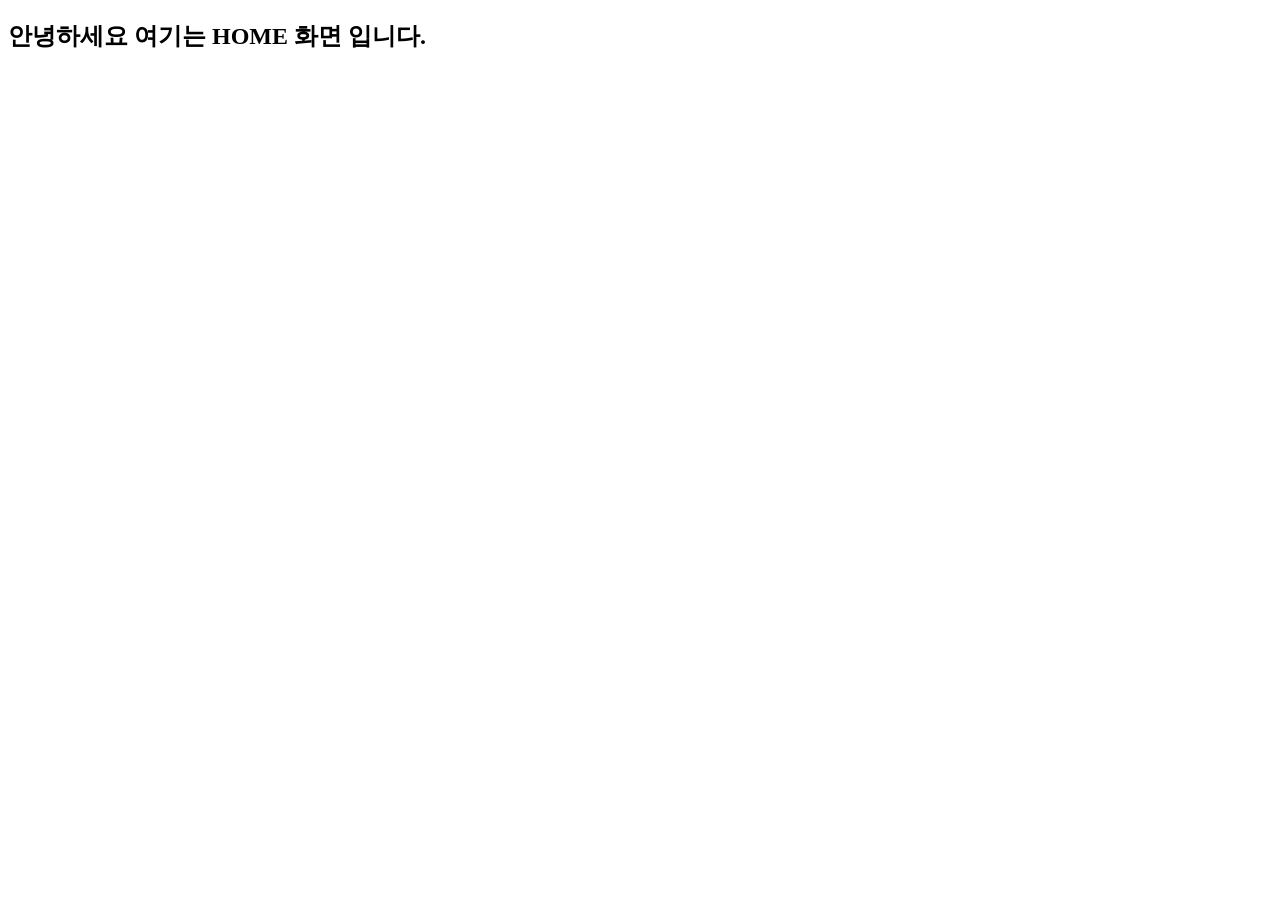
<file: src/main/resources/templates/home.html>
<!DOCTYPE html>
<html>
<head>
<meta charset="UTF-8">
<title>Insert title here</title>
</head>
<body>
	<h2>안녕하세요 여기는 HOME 화면 입니다.</h2>
</body>
  <script src="https://code.jquery.com/jquery-3.6.1.js"
    integrity="sha256-3zlB5s2uwoUzrXK3BT7AX3FyvojsraNFxCc2vC/7pNI="
    crossorigin="anonymous"></script>
<script type="text/javascript">
	kkk();
	
	function kkk(){
		$.ajax({
	    	url: 'http://192.168.0.41:8080/home',
	    	type: 'GET',
	    	dataType: 'json',
		    success: function (response) {
		        	console.log(response);
		    }
	    });
	    
	}

</script>
</html>
</file>
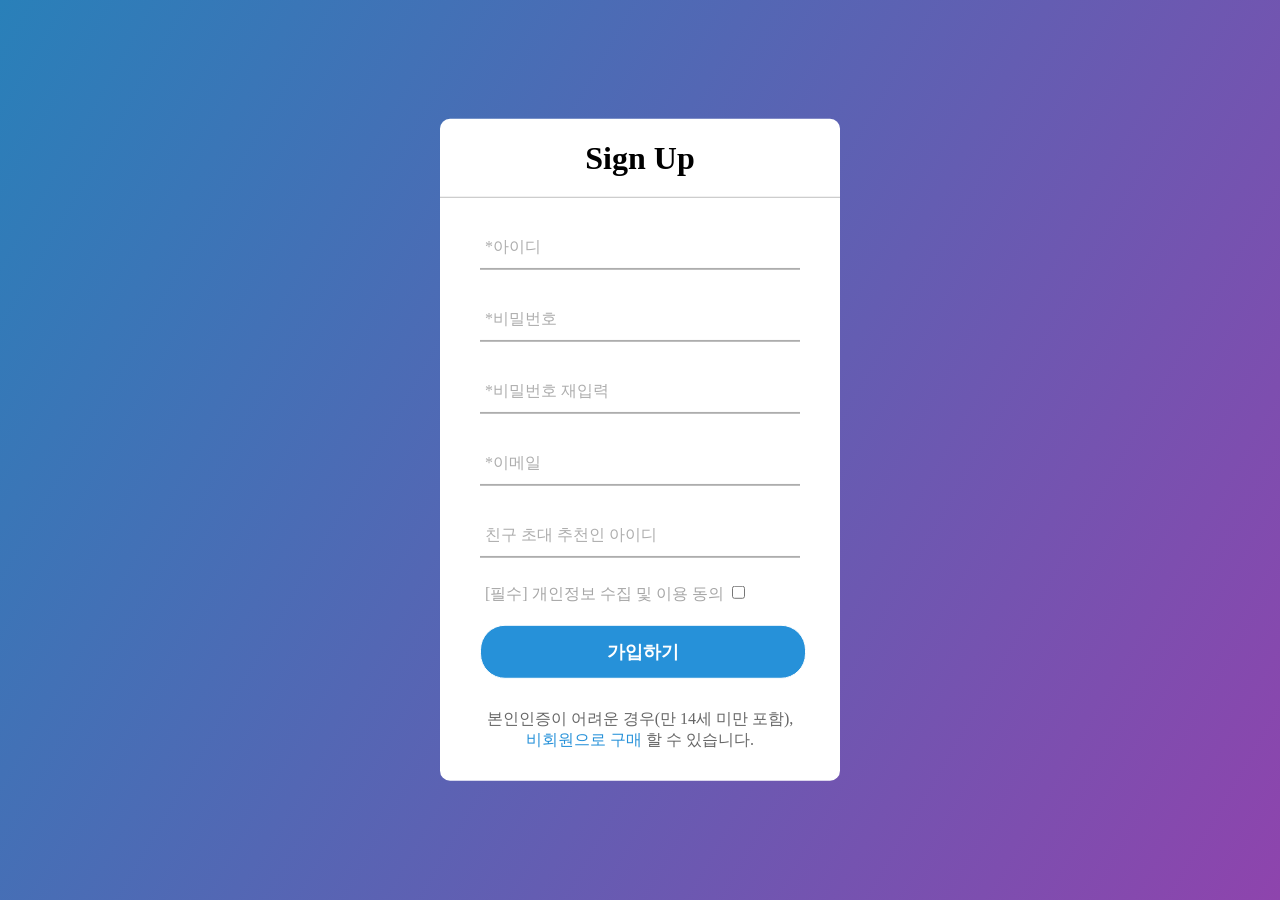
<file: src/main/resources/templates/login.html>
<!DOCTYPE html>
<html lang="en">
  <head>
    <meta charset="UTF-8" />
    <meta http-equiv="X-UA-Compatible" content="IE=edge" />
    <meta name="viewport" content="width=device-width, initial-scale=1.0" />
    <title>상원쇼핑몰</title>
    <style>
    body {
    margin: 0;
    padding: 0;
    background: linear-gradient(120deg, #2980b9, #8e44ad);
    height: 100vh;
    overflow: hidden;
    box-sizing: border-box;
    }

    .container {
    position: absolute;
    top: 50%;
    left: 50%;
    transform: translate(-50%, -50%);
    width: 400px;
    background: white;
    border-radius: 10px;
    }

    .container h1 {
    text-align: center;
    padding: 0 0 20px 0;
    border-bottom: 1px solid silver;
    }

    .login-form {
    padding: 0 40px;
    }

    .txt-field {
    position: relative;
    border-bottom: 2px solid #adadad;
    margin: 30px 0;
    }

    .txt-field input {
    width: 100%;
    padding: 0 5px;
    height: 40px;
    font-size: 16px;
    border: none;
    outline: none;
    }

    .txt-field input:focus ~ label,
    .txt-field input:valid ~ label {
    top: -5px;
    color: #2691d9;
    transition: 0.5s;
    font-size: 13px;
    }

    .txt-field label {
    position: absolute;
    top: 50%;
    left: 5px;
    color: #adadad;
    transform: translateY(-50%);
    font-size: 16px;
    pointer-events: none;
    }

    .pass {
    margin: -5px 0 20px 5px;
    color: #a6a6a6;
    cursor: pointer;
    }

    .pass:hover {
    text-decoration: underline;
    }

    .login-btn {
    width: 100%;
    height: 50px;
    border: 1px solid;
    background: #2691d9;
    border-radius: 25px;
    font-size: 18px;
    text-align: center;
    color: white;
    font-weight: 700;
    cursor: pointer;
    outline: none;
    }

    .signup-link {
    margin: 30px 0;
    text-align: center;
    font-size: 16px;
    color: #666666;
    }

    .signup-link a {
    color: #2691d9;
    text-decoration: none;
    }

    .signup-link a:hover {
    text-decoration: underline;
    }
    .login-btn:hover{
      transition: 1s;
      background-color: #fff;
      color: #2691d9;
    }
    </style>
  </head>
  <body>
    <div class="container">
      <h1>Sign Up</h1>
      <div class="login-form">
        <div class="txt-field">
          <input id="userId" type="text" required />
          <label>*아이디</label>
        </div>
        <div class="txt-field">
          <input id="userPassword" type="password" required />
          <label>*비밀번호</label>
        </div>
        <div class="txt-field">
            <input id="userRePassword" type="password" required />
            <label>*비밀번호 재입력</label>
        </div>
        <div class="txt-field">
            <input id="userEmail" type="email" required />
            <label>*이메일</label>
        </div>
        <div class="txt-field">
            <input id="friendId" type="email" required />
            <label>친구 초대 추천인 아이디</label>
        </div>
        <div class="pass">
          <label for="login-status">[필수] 개인정보 수집 및 이용 동의</label>
          <input type="checkbox" id="login-status" value="stay" />
        </div>
        <input class="login-btn" type="butten" value="가입하기" onclick="doJoin()"/>
        <div class="signup-link">본인인증이 어려운 경우(만 14세 미만 포함), <a href="#" onclick="doClick();">비회원으로 구매</a> 할 수 있습니다.</div>
      </div>
    </div>
    <script src="https://code.jquery.com/jquery-3.6.1.js"
    integrity="sha256-3zlB5s2uwoUzrXK3BT7AX3FyvojsraNFxCc2vC/7pNI="
    crossorigin="anonymous"></script>
    <script>
        /*
        난이도 하 (문제 1 ~ 5번 조건 불일치 시 alert 출력)
        문제1. 아이디는 5글자 - 11자입니다. 
        문제2. 비밀번호는 최소 8자 입니다.
        문제3. 비밀번호와 비밀번호재입력은 일치해야 합니다.
        문제4. 아이디 부터 이메일까지는 필수입력란 입니다.
        문제5. 개인정보 수집 및 이용동의는 체크해야 합니다. 
        문제6. 비회원으로 구매 클릭 시 "서비스 점검 중 입니다." alert 출력

        난이도 중
        문제1. 이메일은 gmail.com , naver.com , hanmail.net만 사용가능 합니다.
        다른 이메일을 입력하면 "사용할 수 없는 이메일입니다." alert 출력
        문제2. 아이디의 모든 대문자를 대응되는 소문자로 치환합니다. ex) HYUNSANGWON -> hyunsangwon

        모든 조건 만족하면 "신규회원가입완료 500포인트 지급!" alert 출력
        */
      let doJoin = () => {
        //제이쿼리로 값 가져오기
        let userId = $('#userId').val();
        //1번 아이디는 5글자 - 11자입니다. 
        if(userId.length < 5 || userId.length > 11){
          alert('아이디는 5글자 - 11자입니다.');
          $('#userId').focus();
          return false;
        }
        //문제2. 비밀번호는 최소 8자 입니다.
        let userPassword = $('#userPassword').val();
        let userRePassword = $('#userRePassword').val();
        if(userPassword.length < 8){
          alert('최소 8자 입니다.');
          $('#userPassword').focus();
          return false;
        }
        if(userRePassword.length < 8){
          alert('최소 8자 입니다.');
          $('#userRePassword').focus();
          return false;
        }
        //문제3. 비밀번호와 비밀번호재입력은 일치해야 합니다.
        if(userPassword !== userRePassword){
          alert('비밀번호가 서로 달라용~ 😡');
          return false;
        }
        //문제4. 아이디 부터 이메일까지는 필수입력란 입니다.
        if(userId === ''){
          alert('값을 입력하세요! 😢');
          $('#userId').focus();
          return false;
        }
        if(userPassword === ''){
          alert('값을 입력하세요! 😢');
          $('#userPassword').focus();
          return false;
        }
        if(userRePassword === ''){
          alert('값을 입력하세요! 😢');
          $('#userRePassword').focus();
          return false;
        }
        let userEmail = $('#userEmail').val();
        if(userEmail === ''){
          alert('값을 입력하세요! 😢');
          $('#userEmail').focus();
          return false;
        }
        //문제5. 개인정보 수집 및 이용동의는 체크해야 합니다. 
        let loginStatus = $('#login-status').is(":checked");
        if(!loginStatus){
          alert('개인정보 수집 및 이용동의는 체크해야 합니다. ');
          $('#login-status').focus();
          return false;
        }

        //문제1. 이메일은 gmail.com , naver.com , hanmail.net만 사용가능 합니다.
        //다른 이메일을 입력하면 "사용할 수 없는 이메일입니다." alert 출력
        const EMAIL = ['gmail.com', 'naver.com', 'hanmail.net'];
        let inputEmail = userEmail.split("@");
        let count = 0;

        for(let i=0; i<EMAIL.length; i++){
          if(inputEmail[1] === EMAIL[i]){
            ++count;
          }
        }

        if(count <= 0 ){
          alert('사용할 수 없는 이메일입니다.');
          return false;
        }
        // 문제2. 아이디의 모든 대문자를 대응되는 소문자로 치환합니다. ex) HYUNSANGWON -> hyunsangwon
        console.log(userId.toLowerCase());
        alert('회원가입 완료 🎉🎊🎈');
		
        var jsonData = {
        	"userId" : userId,
        	"userPassword" : userPassword,
        	"userEmail" : userEmail
        };
        
        //AJAX 호출!
        $.ajax({
        	url: '/api/v1/join',
        	type: 'POST',
        	contentType: 'application/json', //서버에 json 타입으로 보낼 예정(요청)
        	data : JSON.stringify(jsonData),
        	dataType: 'json',
 	        success: function (response) {
 	        	console.log(response);
 	        }
        });
        
        
      }

      let doClick = () => {
        alert('서비스 점검 중 입니다.');
      }

   </script>
  </body>
</html>
</file>
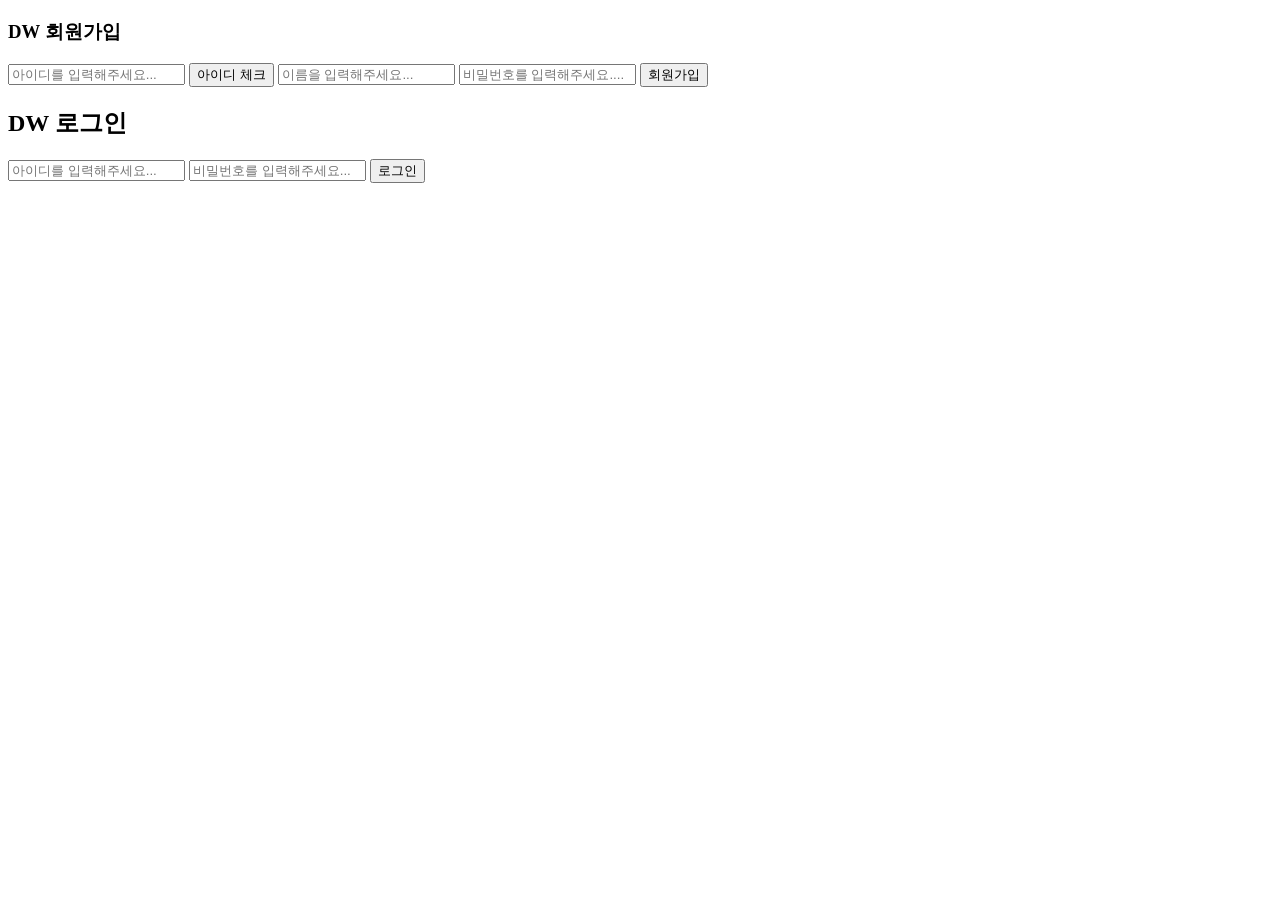
<file: src/main/resources/templates/login3.html>
<!DOCTYPE html>
<html>
<head>
<meta charset="UTF-8" />
<title>Insert title here</title>
</head>
<body>
	<h3>DW 회원가입</h3>
	<input id="userId" type="text" placeholder="아이디를 입력해주세요..." />
	<button type="button" onclick="doCheck()">아이디 체크</button>
	<input id="userName" type="text" placeholder="이름을 입력해주세요..." />
	<input id="userPw" type="password" placeholder="비밀번호를 입력해주세요...." />
	<button type="button" onclick="doJoin()">회원가입</button>

	<h2>DW 로그인</h2>
	<input id="i_userId" type="text" placeholder="아이디를 입력해주세요..." />
	<input id="i_userName" type="password" placeholder="비밀번호를 입력해주세요..." />
	<button type="button" onclick="doLogin()">로그인</button>

</body>
<script src="https://code.jquery.com/jquery-3.6.1.js"
	integrity="sha256-3zlB5s2uwoUzrXK3BT7AX3FyvojsraNFxCc2vC/7pNI="
	crossorigin="anonymous"></script>
<script type="text/javascript">

	var isCheck = false;

	//아이디 중복 체크 : 이미 가입된 아이디 찾기!
	function doCheck(){
		
		var id = $('#userId').val();
		$.ajax({
			url : '/api/v1/users/'+id,
			type : 'GET',
			dataType : 'json',
			success : function(response) {
				//true면 이미 가입한 아이디가 존재!
				if(response){
					alert('이미 가입된 아이디입니다!');
					return false;
				}else{
					alert('사용가능한 아이디입니다!');
					isCheck = true;
					return false;
				}
			}
		});
	}
	
	function doLogin() {
		var id = $('#i_userId').val();
		var pw = $('#i_userName').val();
		var jsonData = {
			"id" : id,
			"pw" : pw
		};
		$.ajax({
			url : '/api/v1/login',
			type : 'POST',
			contentType : 'application/json', //서버에 json 타입으로 보낼 예정(요청)
			data : JSON.stringify(jsonData),
			dataType : 'json',
			success : function(response) {
				if(response.user){
					//페이지 이동 로직구현 예정
					alert(response.name + ' 환영합니다. 🎉🎊🎉🎊');
					location.href = '/users';
				}else{
					alert('아이디 혹은 비밀번호가 틀렸습니다!');
				}
			}
		});
	}

	function doJoin() {
		//자바스크립트를 이용해섯 빈칸 체크하기
		var id = $('#userId').val();
		var name = $('#userName').val();
		var pw = $('#userPw').val();

		if (id === '') {
			alert('아이디를 입력해주세요');
			$('#userId').focus();
			return false;
		}
		if (name === '') {
			alert('이름을 입력해주세요');
			$('#userName').focus();
			return false;
		}
		if (pw === '') {
			alert('비밀번호를 입력해주세요');
			$('#userPw').focus();
			return false;
		}
		//ajax

		var jsonData = {
			"id" : id,
			"name" : name,
			"pw" : pw
		};

		$.ajax({
			url : '/api/v1/users',
			type : 'POST',
			contentType : 'application/json', //서버에 json 타입으로 보낼 예정(요청)
			data : JSON.stringify(jsonData),
			dataType : 'json',
			success : function(response) {
				alert('회원가입 완료 🎉🎉');
				location.reload(); //새로고침
			}
		});

	}
</script>
</html>
</file>
